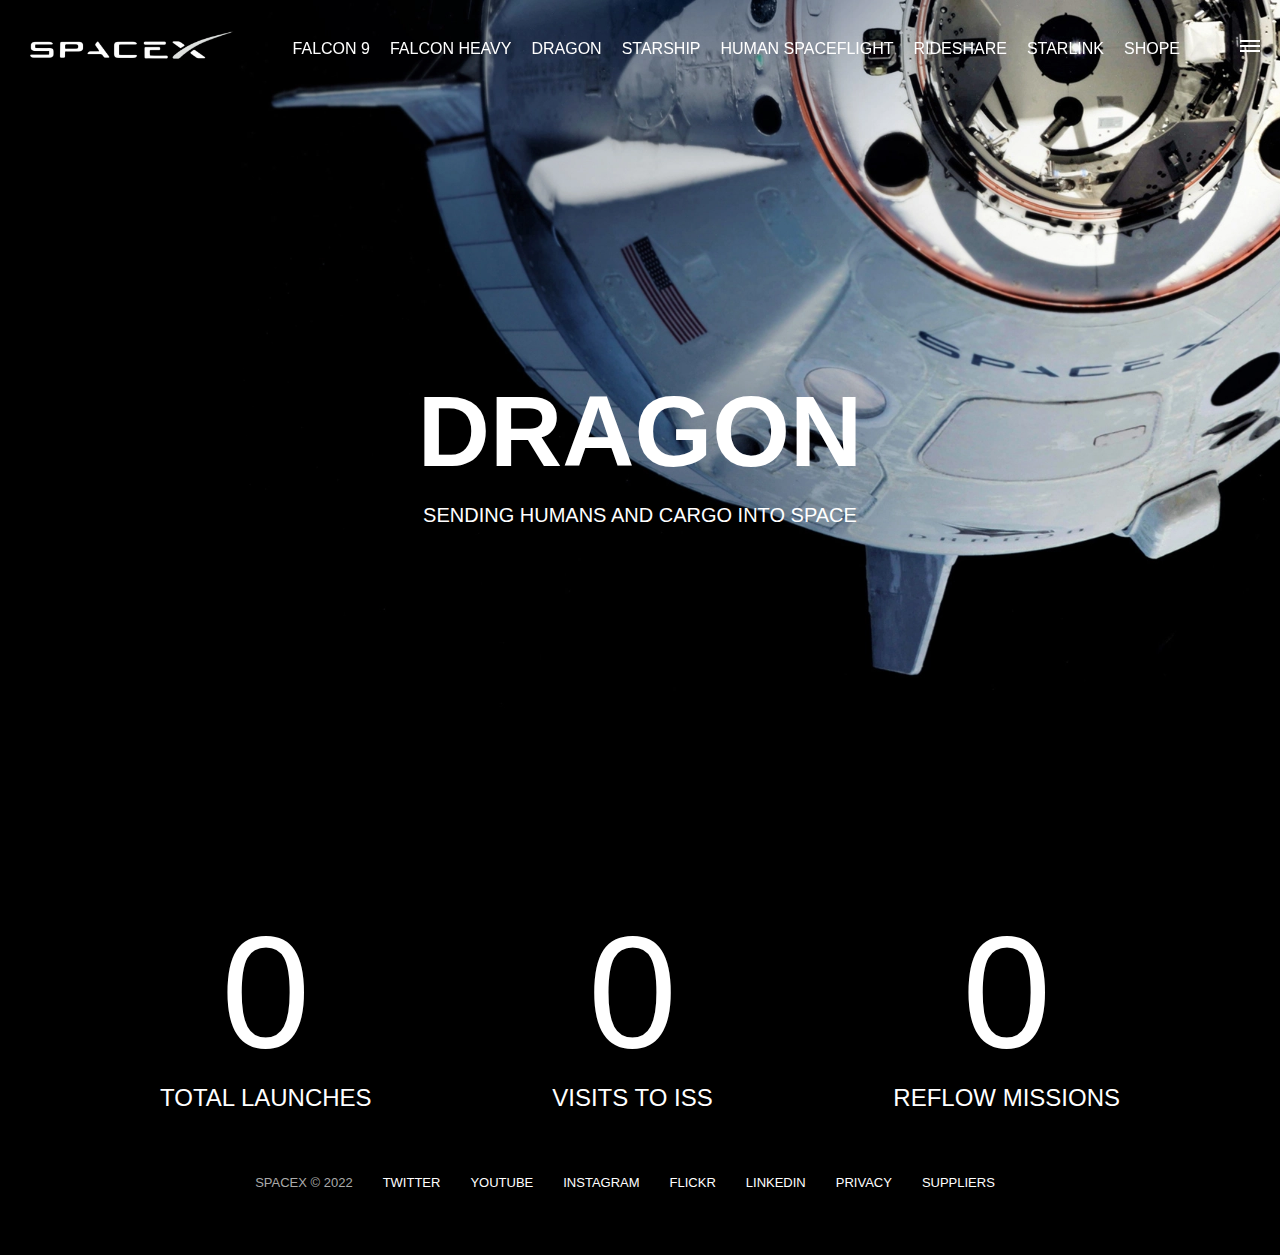
<file: spaceX/dragon.html>
<!DOCTYPE html>
<html lang="en">
<head>
    <meta charset="UTF-8">
    <meta http-equiv="X-UA-Compatible" content="IE=edge">
    <meta name="viewport" content="width=device-width, initial-scale=1.0">
    <link rel="stylesheet" href="styles.css">
    <title>SpaceX - Dragon</title>
</head>
<body>

    <div id="overlay"></div>
    
    <div id="mobile-menu" class="mobile-main-menu">
        <ul>
            <li><a href="#">Mission</a></li>
            <li><a href="#">Launches</a></li>
            <li><a href="#">Careers</a></li>
            <li><a href="#">Update</a></li>
            <li><a href="#">Shop</a></li>

            <li class="mobile-only"><a href="falcon9.html">Falcon 9</a></li>
            <li class="mobile-only"><a href="falcon-heavy.html">Falcon Heavy</a></li>
            <li class="mobile-only"><a href="dragon.html">Dragon</a></li>
            <li class="mobile-only"><a href="#">Starship</a></li>
            <li class="mobile-only"><a href="#">Human Spaceflight</a></li>
            <li class="mobile-only"><a href="#">Rideshare</a></li>
            <li class="mobile-only"><a href="#">StarLink</a></li>
            
        </ul>
    </div>

    <header class="main-header">
        <div class="logo">
            <a href="index.html">
                <img src="img/logo.png" alt="SpaceX logo">
            </a>
        </div>
        <nav class="desktop-main-menu">
            <ul>
                <li><a href="falcon9.html">Falcon 9</a></li>
                <li><a href="falcon-heavy.html">Falcon Heavy</a></li>
                <li><a href="dragon.html">Dragon</a></li>
                <li><a href="#">Starship</a></li>
                <li><a href="#">Human Spaceflight</a></li>
                <li><a href="#">Rideshare</a></li>
                <li><a href="#">StarLink</a></li>
                <li><a href="#">Shope</a></li>
            </ul>
        </nav>
    </header>

    <!-- Hamburger Menu -->

    <button id="menu-btn" class="hamburger" type="button">
        <span class="hamburger-top"></span>
        <span class="hamburger-middle"></span>
        <span class="hamburger-bottom"></span>
    </button>




<section class="section-animate bg-dragon">
</section>
<div class="section-inner-center">
    <h3>Dragon</h3>
    <p>Sending humans and cargo into space</p>
</div>


<div class="stats">
    <div>
        <span class="counter" data-target="34">0</span>
        <h4>Total Launches</h4>
    </div>
    <div>
        <span class="counter" data-target="31">0</span>
        <h4>Visits to Iss</h4>
    </div>
    <div>
        <span class="counter" data-target="13">0</span>
        <h4>Reflow Missions</h4>
    </div>
</div>






    <footer>
        <ul>
            <li>SpaceX &copy; 2022</li>
            <li><a href="#">Twitter</a></li>
            <li><a href="#">YOuTube</a></li>
            <li><a href="#">Instagram</a></li>
            <li><a href="#">Flickr</a></li>
            <li><a href="#">LinkedIn</a></li>
            <li><a href="#">Privacy</a></li>
            <li><a href="#">Suppliers</a></li>
        </ul>
    </footer>


  <script src="script.js"></script>  
</body>
</html>
</file>
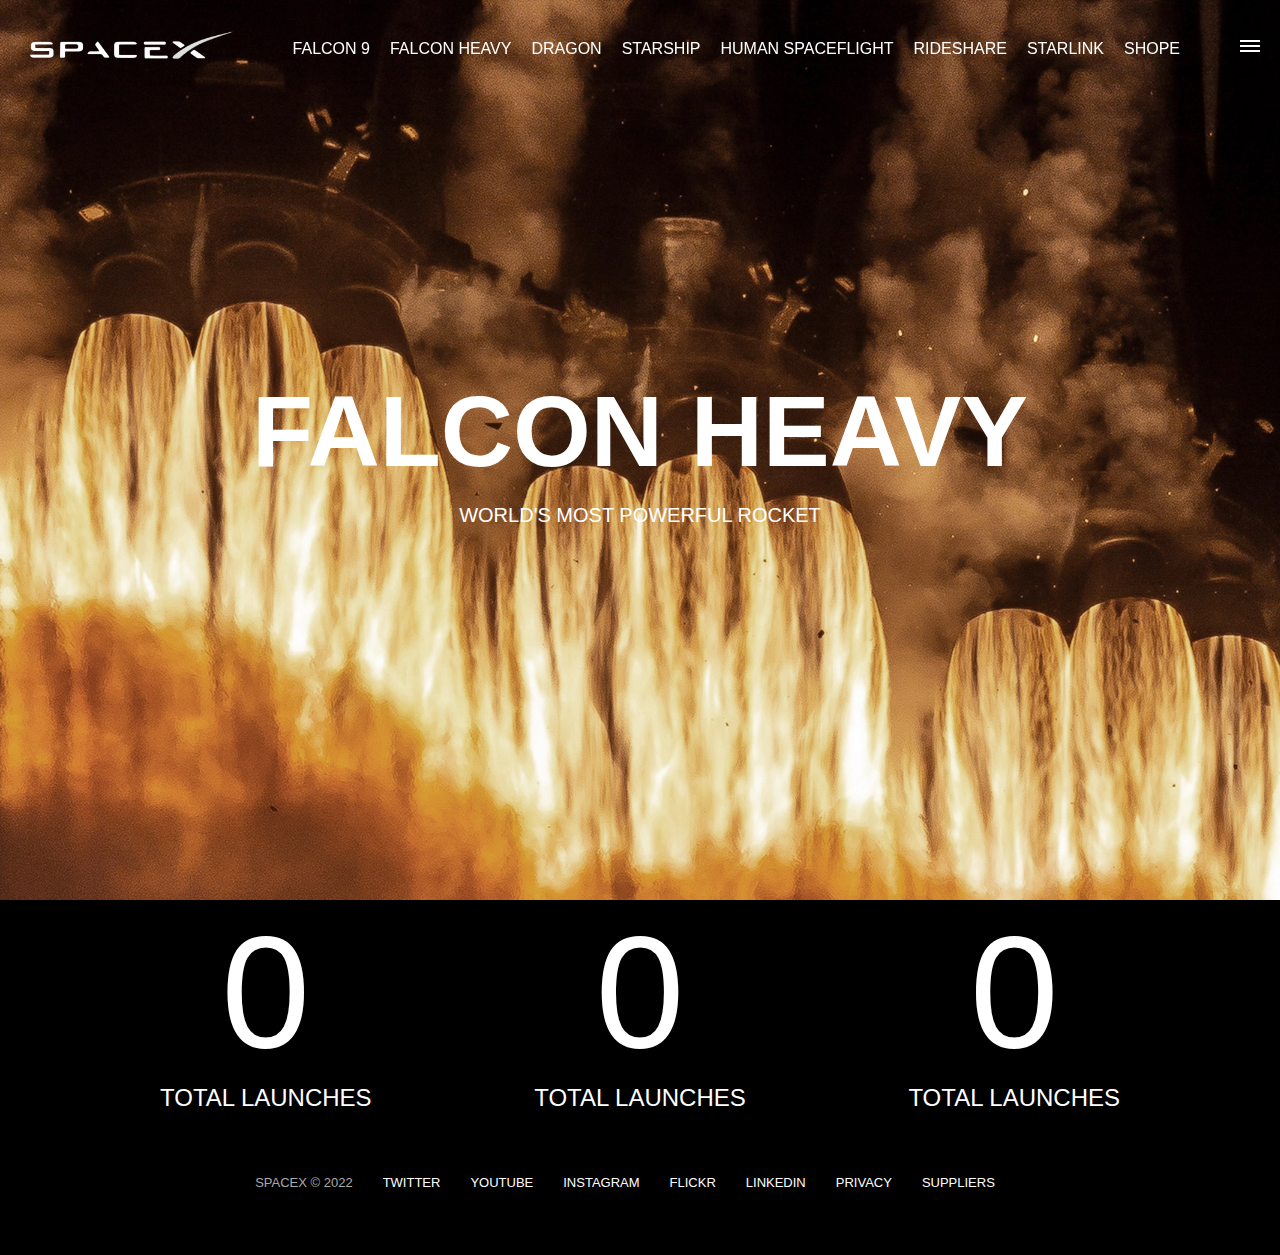
<file: spaceX/falcon-heavy.html>
<!DOCTYPE html>
<html lang="en">
<head>
    <meta charset="UTF-8">
    <meta http-equiv="X-UA-Compatible" content="IE=edge">
    <meta name="viewport" content="width=device-width, initial-scale=1.0">
    <link rel="stylesheet" href="styles.css">
    <title>SpaceX - Falcon-Heavy</title>
</head>
<body>

    <div id="overlay"></div>
    
    <div id="mobile-menu" class="mobile-main-menu">
        <ul>
            <li><a href="#">Mission</a></li>
            <li><a href="#">Launches</a></li>
            <li><a href="#">Careers</a></li>
            <li><a href="#">Update</a></li>
            <li><a href="#">Shop</a></li>

            <li class="mobile-only"><a href="falcon9.html">Falcon 9</a></li>
            <li class="mobile-only"><a href="falcon-heavy.html">Falcon Heavy</a></li>
            <li class="mobile-only"><a href="dragon.html">Dragon</a></li>
            <li class="mobile-only"><a href="#">Starship</a></li>
            <li class="mobile-only"><a href="#">Human Spaceflight</a></li>
            <li class="mobile-only"><a href="#">Rideshare</a></li>
            <li class="mobile-only"><a href="#">StarLink</a></li>
            
        </ul>
    </div>

    <header class="main-header">
        <div class="logo">
            <a href="index.html">
                <img src="img/logo.png" alt="SpaceX logo">
            </a>
        </div>
        <nav class="desktop-main-menu">
            <ul>
                <li><a href="falcon9.html">Falcon 9</a></li>
                <li><a href="falcon-heavy.html">Falcon Heavy</a></li>
                <li><a href="dragon.html">Dragon</a></li>
                <li><a href="#">Starship</a></li>
                <li><a href="#">Human Spaceflight</a></li>
                <li><a href="#">Rideshare</a></li>
                <li><a href="#">StarLink</a></li>
                <li><a href="#">Shope</a></li>
            </ul>
        </nav>
    </header>

    <!-- Hamburger Menu -->

    <button id="menu-btn" class="hamburger" type="button">
        <span class="hamburger-top"></span>
        <span class="hamburger-middle"></span>
        <span class="hamburger-bottom"></span>
    </button>




<section class="section-animate bg-falcon-heavy">
</section>
<div class="section-inner-center">
    <h3>Falcon Heavy</h3>
    <p>World's most powerful rocket</p>
</div>


<div class="stats">
    <div>
        <span class="counter" data-target="3">0</span>
        <h4>Total Launches</h4>
    </div>
    <div>
        <span class="counter" data-target="7">0</span>
        <h4>Total Launches</h4>
    </div>
    <div>
        <span class="counter" data-target="4">0</span>
        <h4>Total Launches</h4>
    </div>
</div>






    <footer>
        <ul>
            <li>SpaceX &copy; 2022</li>
            <li><a href="#">Twitter</a></li>
            <li><a href="#">YOuTube</a></li>
            <li><a href="#">Instagram</a></li>
            <li><a href="#">Flickr</a></li>
            <li><a href="#">LinkedIn</a></li>
            <li><a href="#">Privacy</a></li>
            <li><a href="#">Suppliers</a></li>
        </ul>
    </footer>


  <script src="script.js"></script>  
</body>
</html>
</file>
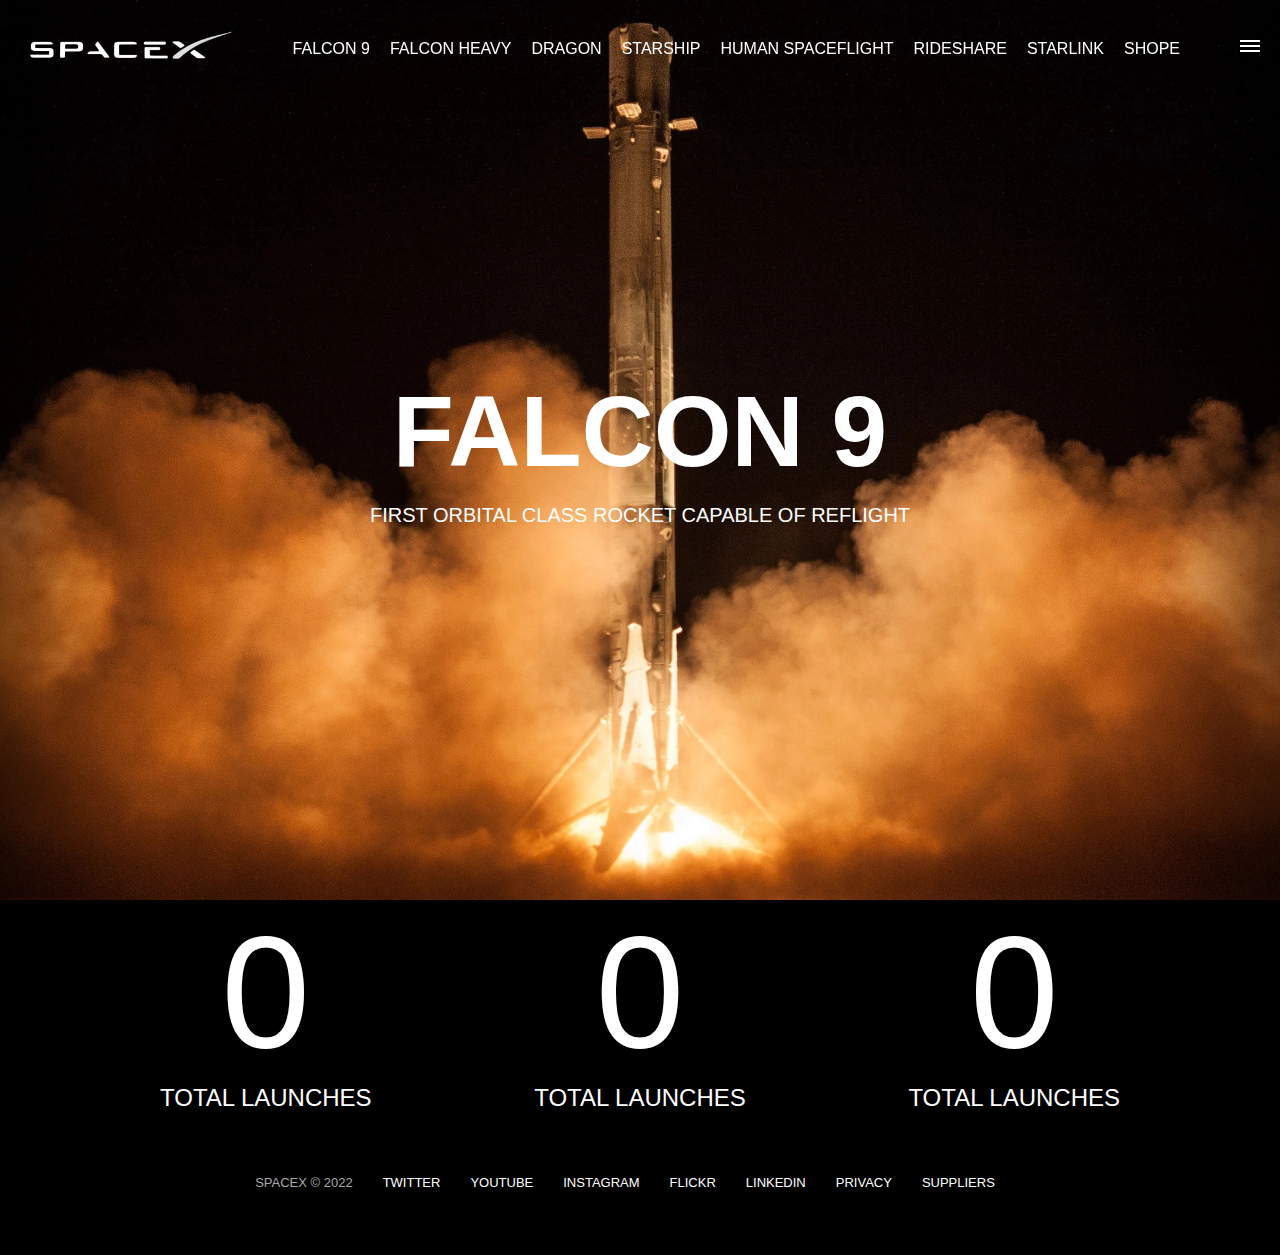
<file: spaceX/falcon9.html>
<!DOCTYPE html>
<html lang="en">
<head>
    <meta charset="UTF-8">
    <meta http-equiv="X-UA-Compatible" content="IE=edge">
    <meta name="viewport" content="width=device-width, initial-scale=1.0">
    <link rel="stylesheet" href="styles.css">
    <title>SpaceX - Falcon-9</title>
</head>
<body>

    <div id="overlay"></div>
    
    <div id="mobile-menu" class="mobile-main-menu">
        <ul>
            <li><a href="#">Mission</a></li>
            <li><a href="#">Launches</a></li>
            <li><a href="#">Careers</a></li>
            <li><a href="#">Update</a></li>
            <li><a href="#">Shop</a></li>

            <li class="mobile-only"><a href="falcon9.html">Falcon 9</a></li>
            <li class="mobile-only"><a href="falcon-heavy.html">Falcon Heavy</a></li>
            <li class="mobile-only"><a href="dragon.html">Dragon</a></li>
            <li class="mobile-only"><a href="#">Starship</a></li>
            <li class="mobile-only"><a href="#">Human Spaceflight</a></li>
            <li class="mobile-only"><a href="#">Rideshare</a></li>
            <li class="mobile-only"><a href="#">StarLink</a></li>
            
        </ul>
    </div>

    <header class="main-header">
        <div class="logo">
            <a href="index.html">
                <img src="img/logo.png" alt="SpaceX logo">
            </a>
        </div>
        <nav class="desktop-main-menu">
            <ul>
                <li><a href="falcon9.html">Falcon 9</a></li>
                <li><a href="falcon-heavy.html">Falcon Heavy</a></li>
                <li><a href="dragon.html">Dragon</a></li>
                <li><a href="#">Starship</a></li>
                <li><a href="#">Human Spaceflight</a></li>
                <li><a href="#">Rideshare</a></li>
                <li><a href="#">StarLink</a></li>
                <li><a href="#">Shope</a></li>
            </ul>
        </nav>
    </header>

    <!-- Hamburger Menu -->

    <button id="menu-btn" class="hamburger" type="button">
        <span class="hamburger-top"></span>
        <span class="hamburger-middle"></span>
        <span class="hamburger-bottom"></span>
    </button>




<section class="section-animate bg-falcon-9">
</section>
<div class="section-inner-center">
    <h3>Falcon 9</h3>
    <p>First orbital class rocket capable of reflight</p>
</div>


<div class="stats">
    <div>
        <span class="counter" data-target="3">0</span>
        <h4>Total Launches</h4>
    </div>
    <div>
        <span class="counter" data-target="7">0</span>
        <h4>Total Launches</h4>
    </div>
    <div>
        <span class="counter" data-target="4">0</span>
        <h4>Total Launches</h4>
    </div>
</div>






    <footer>
        <ul>
            <li>SpaceX &copy; 2022</li>
            <li><a href="#">Twitter</a></li>
            <li><a href="#">YOuTube</a></li>
            <li><a href="#">Instagram</a></li>
            <li><a href="#">Flickr</a></li>
            <li><a href="#">LinkedIn</a></li>
            <li><a href="#">Privacy</a></li>
            <li><a href="#">Suppliers</a></li>
        </ul>
    </footer>


  <script src="script.js"></script>  
</body>
</html>
</file>
<file: spaceX/styles.css>
/* import the css google fonts  */


*, *::before, *::after {
    margin: 0;
    padding: 0;
    box-sizing: border-box;

}

body {
    font-family: 'Familjen Gortesk', sans-serif;
    background: #000;
    color: #fff;
}

a {
    text-decoration: none;
    color: #fff;
}

ul {
    list-style: none;
}


/* header/navbar */

.main-header {
    position: fixed;
    top: 0;
    left: 0;
    width: 100%;
    z-index: 3;
    display: flex;
    justify-content: space-between;
    align-items: center;
    text-transform: uppercase;
    height: 100px;
    padding: 0 30px;
}


/* logo */
.logo {
    width: 210px;
    height: auto;

}


.logo img {
    display: block;
    width: 100%;
    height: auto;
}

/* desktop Menu  */

.desktop-main-menu {
    margin-right: 50px;
}

.desktop-main-menu ul {
    display: flex;
}


.desktop-main-menu ul li {
    position: relative;
    margin-right: 20px;
    padding-bottom: 2px;

}

/* menu item bottom border */

.desktop-main-menu ul li a::after {
    content: '';
    position: absolute;
    bottom: 0;
    left: 0;
    width: 100%;
    height: 1px;
    background: #fff;
    transform: scaleX(0);
    transform-origin: right center ;
    transition: transform 0.6s cubic-bezier(0.19, 1, 0.22, 1);
}


.desktop-main-menu ul li a:hover::after {
    transform: scaleX(1);
    transform-origin: left center ;
    transition-duration: 0.4s;
}


/* Section */
section {
    position: relative;
    height: 100vh;
    background-position: center center;
    background-repeat: no-repeat;
    background-size: cover;
    text-transform: uppercase;
}

.section-inner {
    position: absolute;
    bottom: 200px;
    left: 150px;
    max-width: 560px;
}

.section-inner h4 {
    font-size: 22px;
    margin-bottom: 5px;
    font-weight: 300;
    animation: fadeInUp 0.5s ease-in-out;
}

.section-inner h2 {
    font-size: 50px;
    font-weight: 700;
    margin-bottom: 20px;
    animation: fadeInUp 0.5s ease-in-out 0.2s;
    animation-fill-mode: both;
}

.section-inner a {
    animation: fadeInUp 0.5s ease-in-out 0.4s;
    animation-fill-mode: both;
}


/* Background images */
.section-a {
    background-image: url(../img/section-a.webp);
}
.section-b {
    background-image: url(../img/section-b.webp);
}
.section-c {
    background-image: url(../img/section-c.webp);
}
.section-d {
    background-image: url(../img/section-d.webp);
}
.section-e {
    background-image: url(../img/section-e.webp);
}
.section-f {
    background-image: url(../img/section-f.webp);
}

.btn {
    position: relative;
    display: inline-block;
    cursor: pointer;
    text-align: center;
    min-width: 130px;
    padding: 15px 50px;
    margin-top: 10px;
    border: 2px solid #fff;
    text-transform: uppercase;
    font-weight: bold;
    overflow: hidden;
    z-index: 2;
    
}

.btn:hover span {
    color: #000;
}


.btn .hover {
    position: absolute;
    top: 0;
    left: 0;
    width: 100%;
    height: 100%;
    background-color: #fff;
    color: #000;
    z-index: -1;
    transform: translateY(100%);
    transition: transform 0.6s cubic-bezier(0.19, 1, 0.22, 1);

}


.btn:hover .hover {
    transform: translateY(0);
}

.scroll-arrow {
    position: absolute;
    bottom: 50px;
    left: 50%;
    transform: translateX(-50%);
    animation: fadeBounce 5s infinite;
}



/* footer */
footer {
    position: relative;
    padding: 55px 0;
}

footer ul {
    display: flex;
    justify-content: center;
    align-items: center;
    flex-wrap: wrap;
}

footer ul li {
    margin-right: 30px;
    color: #aaa;
    text-transform: uppercase;
    font-size: 13px;
    line-height: 2.5;
}

footer ul li a {
    color: #fff;
    transition: color 0.6s;
}

footer ul li a:hover {
    color: #aaa;
}


/* hamburger */
.hamburger {
    position: fixed;
    top: 40px;
    right: 20px;
    z-index: 10;
    cursor: pointer;
    width: 20px;
    height: 20px;
    background: none;
    border: none;
    
}


.hamburger-top,
.hamburger-middle,
.hamburger-bottom {
    position: absolute;
    width: 20px;
    height: 2px;
    top: 0;
    left: 0;
    background: #fff;
    transition: all 0.5s;
}

.hamburger-middle {
    transform: translateY(5px);
}
.hamburger-bottom {
    transform: translateY(10px);
}

/* Transition hamburger to X when open  */
.open {
    transform: rotate(90deg);
}

.open .hamburger-top {
    transform: rotate(45deg) translateY(6px) translateX(6px);
}

.open .hamburger-middle {
    display: none;
}

.open .hamburger-bottom {
    transform: rotate(-45deg) translateY(6px) translateX(-6px);
}

/* Overlay */
.overlay-show {
    position: fixed;
    top: 0;
    left: 0;
    width: 100%;
    height: 100%;
    background-color: rgba(0, 0, 0, 0.5);
    z-index: 3;
}


/* stop body scroll */
.stop-scrolling {
    overflow: hidden;
}


/* hide mobile main menu items */

.mobile-only {
    display: none;
}


/* mobile menu */
.mobile-main-menu {
    position: fixed;
    top: 0;
    right: 0;
    width: 350px;
    height: 100%;
    background: #000;
    z-index: 4;
    display: flex;
    align-items: center;
    justify-content: center;
    transform: translateX(100%);
    transition: transform 0.6s ease-in-out;
}

/* Bring menu from right */
.show-menu {
    transform: translateX(0);
}


.mobile-main-menu ul {
    display: flex;
    flex-direction: column;
    align-items: end;
    justify-content: center;
    padding: 50px;
    width: 100%;

}

.mobile-main-menu ul li {
    margin-bottom: 20px;
    font-size: 18px;
    text-transform: uppercase;
    border-bottom: 1px #555 dotted;
    width: 100%;
    text-align: right;
    padding-bottom: 8px;
}


.mobile-main-menu ul li a {
    color: #fff;
    transition: color 0.4s;
}

.mobile-main-menu ul li a:hover {
    color: #aaa;
}


/* inner page background */
.bg-falcon-9 {
    background-image: url(img/falcon-9.webp);
}
.bg-falcon-heavy {
    background-image: url(img/falcon-heavy.webp);
}
.bg-dragon {
    background-image: url(img/dragon.webp);
}



/* falcon9 page styling */
.bg-falcon-9 {
    background-image: url(img/falcon-9.webp);
}

.section-animate {
    animation: fadeIn 2s ease-in-out;
}

.section-inner-center {
    position: absolute;
    top: 50%;
    left: 50%;
    transform: translate(-50%, -50%);
    text-transform: uppercase;
    text-align: center;
    width: 80%;
    
}

.section-inner-center h3 {
    font-size: 100px;
    margin-bottom: 15px;
    animation: fadeInUp 0.5s ease-in-out;
}
.section-inner-center p {
    font-size: 20px;
    animation: fadeInUp 0.5s ease-in-out 0.2s;
    animation-fill-mode: both;
}

/* Stats */
.stats {
    max-width: 960px;
    margin: 0 auto;
    display: flex;
    align-items: center;
    justify-content: space-between;
    text-align: center;
    text-transform: uppercase;
}

.stats div span {
    font-size: 160px;
}

.stats div h4 {
    font-size: 24px;
    font-weight: 300;
}



/* Animation */

@keyframes fadeInUp {
    0% {
        opacity: 0;
        transform: translateY(140px);
    }

    100% {
        opacity: 1;
        transform: translateY(0);
    }
}
@keyframes fadeIn {
    0% {
        opacity: 0;
    }

    100% {
        opacity: 1;
    }
}


@keyframes fadeBounce {
    0%,
    20%,
    50%,
    80%,
    100% {
        opacity: 0;
        transform: translateY(-20px)
    }

    40% {
        opacity: 1;
        transform: translateY(0);
    }

}


@media (max-width: 960px) {
    /* Hide desktop menu */
    .desktop-main-menu {
        display: none;
    }

    /* show main mobile items */
    .mobile-only {
        display: block;
    }

    .section-inner-center h3 {
        font-size: 75px;
    }
}

@media (max-width: 600px) {
    .section-inner {
        bottom: 75px;
        left: 20px;
    }

    .section-inner h2 {
        font-size: 40px;
    }

    footer ul li:first-child {
        position: absolute;
        top: 30px;
        left: 50%;
        transform: translate(-50%, -50%);
    }

    footer ul li {
        margin-right: 15px;
    }

    .logo {
        width: 150px;
        margin: auto;
    }


    .section-inner-center h3 {
        font-size: 50px;
    }

    /* stats */
    .stats {
        flex-direction: column;

    }

    .stats div {
        margin-bottom: 20px;
    }
}
</file>
